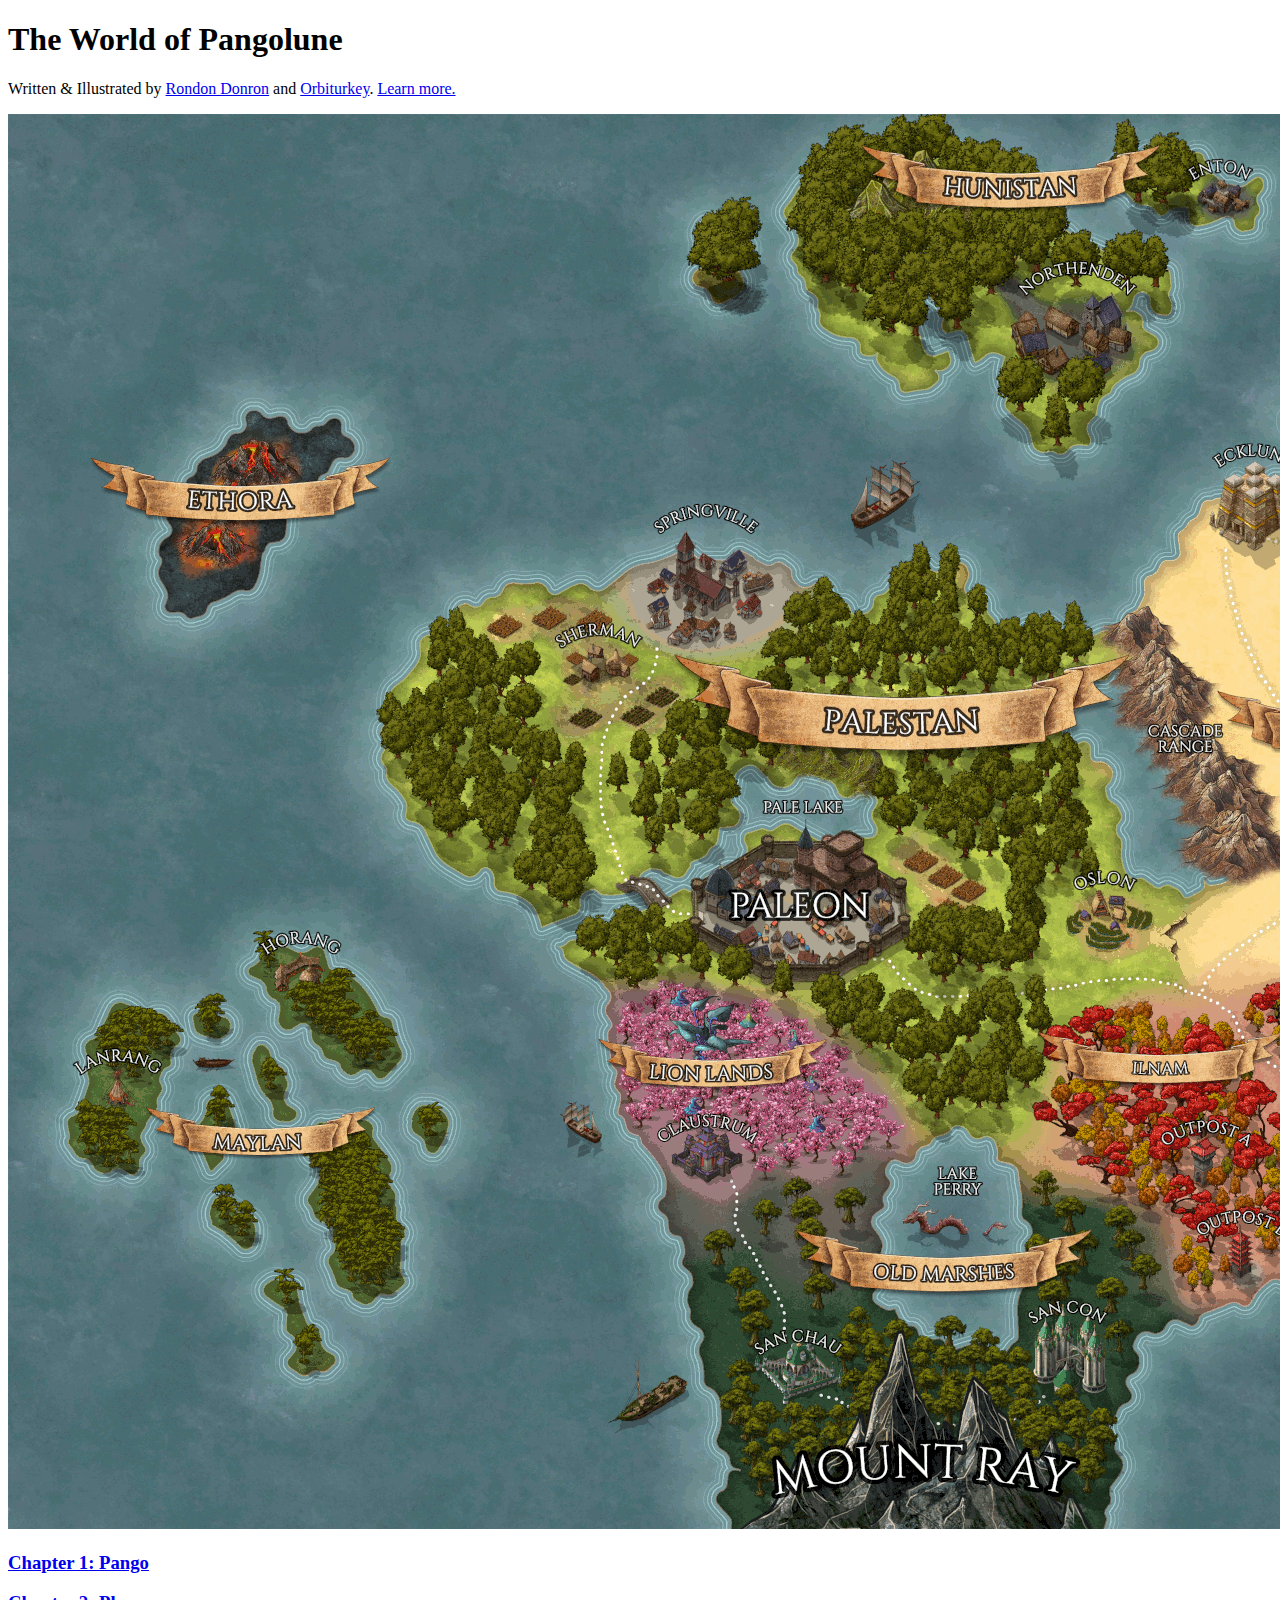
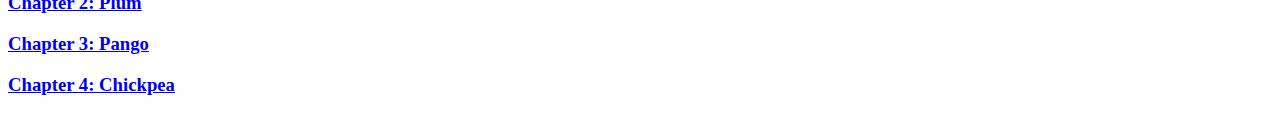
<file: docs/index.html>
<!DOCTYPE html>
<html>

<head>
    <meta charset="utf-8">
    <meta name="viewport" content="width=device-width, initial-scale=1">
    <title>pangolune</title>
    <link rel="stylesheet" href="https:&#x2F;&#x2F;pangolune.com&#x2F;style.css" />
    <link rel="shortcut icon" type="image/png" href="/favicon.png"/>


</head>

<body>
  <h1 id="the-world-of-pangolune">The World of Pangolune</h1>
<p class="caption">Written & Illustrated by
<a href="https://twitter.com/DonronRondon">Rondon Donron</a> and
<a href="https://twitter.com/orbiturkey">Orbiturkey</a>.
<a href="/about">Learn more.</a>
</p>
<p><a href="assets/world.jpg"><img src="assets/world_preview.gif" alt="" /></a></p>

  
  <h3 class="post_title"><a href="https:&#x2F;&#x2F;pangolune.com&#x2F;1&#x2F;">Chapter 1: Pango</a></h3>
  
  <h3 class="post_title"><a href="https:&#x2F;&#x2F;pangolune.com&#x2F;2&#x2F;">Chapter 2: Plum</a></h3>
  
  <h3 class="post_title"><a href="https:&#x2F;&#x2F;pangolune.com&#x2F;3&#x2F;">Chapter 3: Pango</a></h3>
  
  <h3 class="post_title"><a href="https:&#x2F;&#x2F;pangolune.com&#x2F;4&#x2F;">Chapter 4: Chickpea</a></h3>
  
</body>
</file>
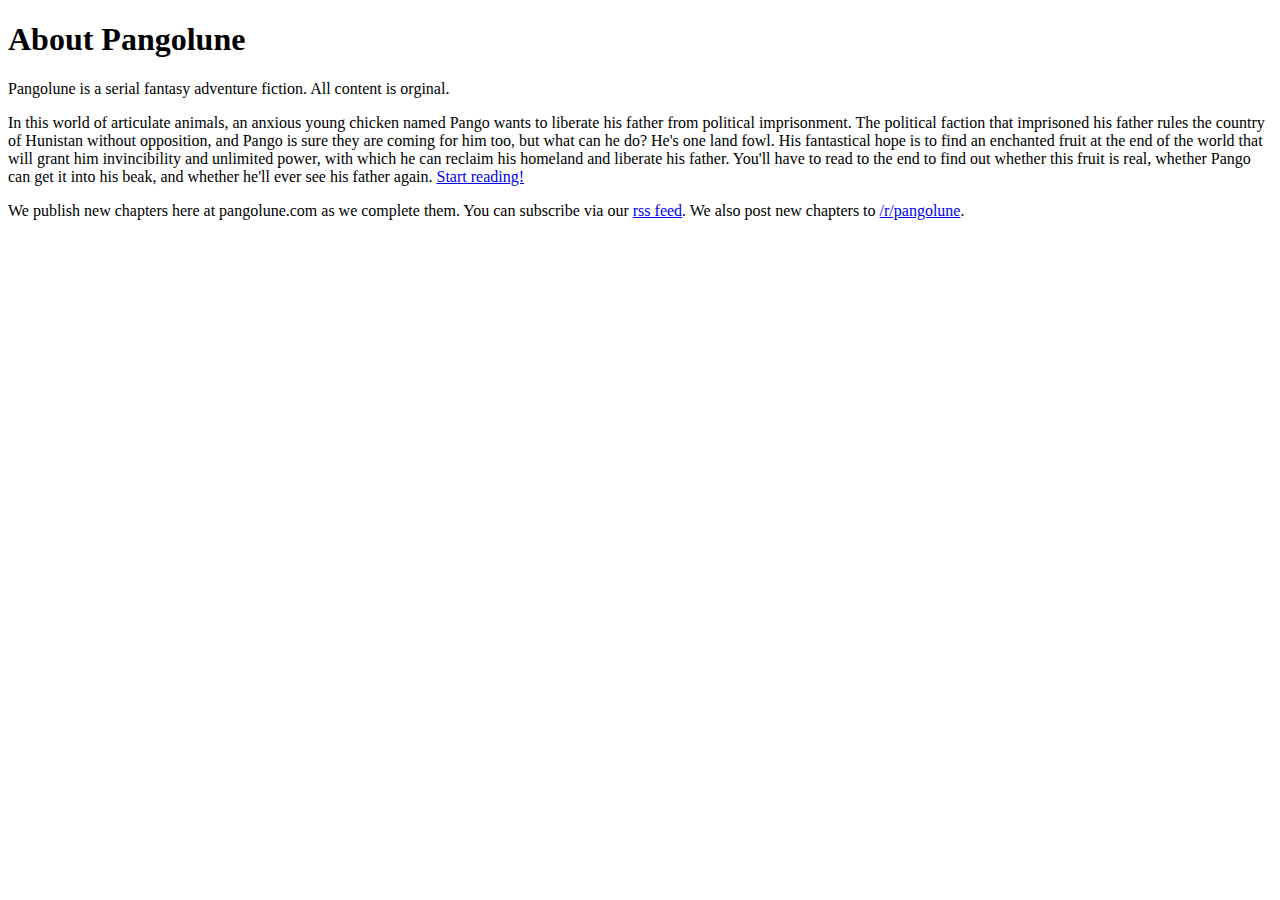
<file: docs/about/index.html>
<!DOCTYPE html>
<html>

<head>
    <meta charset="utf-8">
    <meta name="viewport" content="width=device-width, initial-scale=1">
    <title>pangolune</title>
    <link rel="stylesheet" href="https:&#x2F;&#x2F;pangolune.com&#x2F;style.css" />
    <link rel="shortcut icon" type="image/png" href="/favicon.png"/>


</head>

<body>
  <h1 id="about-pangolune">About Pangolune</h1>
<p>Pangolune is a serial fantasy adventure fiction. All content is orginal.</p>
<p>In this world of articulate animals, an anxious young chicken named Pango wants
to liberate his father from political imprisonment. The political faction that
imprisoned his father rules the country of Hunistan without opposition, and
Pango is sure they are coming for him too, but what can he do? He's one land
fowl. His fantastical hope is to find an enchanted fruit at the end of the world
that will grant him invincibility and unlimited power, with which he can
reclaim his homeland and liberate his father. You'll have to read to the end to
find out whether this fruit is real, whether Pango can get it into his beak, and
whether he'll ever see his father again. <a href="/1">Start reading!</a></p>
<p>We publish new chapters here at pangolune.com as we complete them. You can
subscribe via our <a href="/rss.xml">rss feed</a>. We also post new chapters to
<a href="https://reddit.com/r/pangolune">/r/pangolune</a>.</p>

  
</body>
</file>
